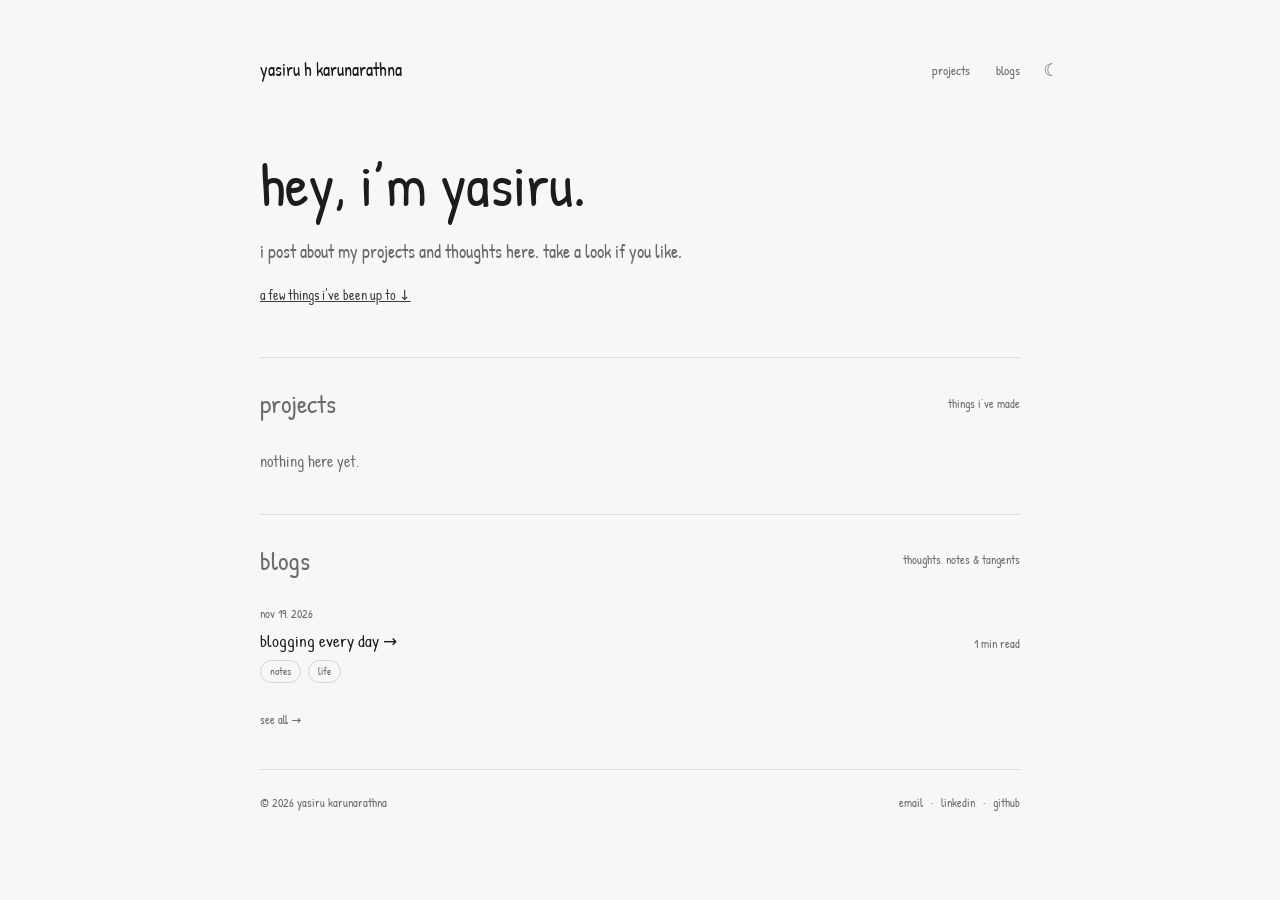
<file: index.html>
<!doctype html>
<html lang="en">
<head>
<meta charset="utf-8">
<meta name="viewport" content="width=device-width, initial-scale=1">
<meta name="color-scheme" content="light dark">
<meta name="theme-color" content="#f7f7f5" media="(prefers-color-scheme: light)">
<meta name="theme-color" content="#121212" media="(prefers-color-scheme: dark)">
<meta name="description" content="yasiru hasantha karunarathna (yasiru karunarathna, yasiru hasantha) — portfolio website: projects and blog posts.">
<meta name="author" content="yasiru hasantha karunarathna">
<meta property="og:title" content="heyyy">
<meta property="og:description" content="yasiru hasantha karunarathna (yasiru karunarathna, yasiru hasantha) — portfolio website: projects and blog posts.">
<title>heyyy</title>
<script>(()=>{const q=matchMedia('(prefers-color-scheme: dark)');let choice;try{choice=localStorage.getItem('theme')}catch{}const set=()=>{const dark=(choice==='dark'||(choice!=='light'&&q.matches));document.documentElement.dataset.theme=dark?'dark':'light';const b=document.querySelector('[data-theme-toggle]');if(b){b.setAttribute('aria-pressed',String(dark));b.setAttribute('aria-label',dark?'Switch to light theme':'Switch to dark theme');b.textContent=dark?'☀':'☾'}};set();q.addEventListener('change',set);document.addEventListener('DOMContentLoaded',()=>{set();document.querySelector('[data-theme-toggle]').addEventListener('click',()=>{choice=document.documentElement.dataset.theme==='dark'?'light':'dark';try{localStorage.setItem('theme',choice)}catch{}set()})})})();</script>
<link rel="icon" href="favicon.svg" type="image/svg+xml">
<link rel="stylesheet" href="css/style.css?v=fun5">
<link rel="preload" href="fonts/patrick-hand-latin-400-normal.woff2?v=fun5" as="font" type="font/woff2" crossorigin>

<script defer src="site.config.js?v=fun5"></script>
<script defer src="js/site.js?v=fun5"></script>
<script defer src="js/posts.js?v=fun6"></script>
</head>
<body data-page="home"><div class="page"><header class="navigation"><nav aria-label="Main navigation"><a class="name" href="index.html">yasiru h karunarathna</a><div class="nav-links"><a href="projects.html">projects</a><a href="blog.html">blogs</a><button type="button" data-theme-toggle aria-label="Switch to dark theme" aria-pressed="false">☾</button></div></nav></header><main><section class="intro"><h1 data-greeting>hey, i’m yasiru.</h1><div class="intro-copy" data-intro><p>i post about my projects and thoughts here. take a look if you like.</p></div><a class="intro-link" href="#projects">a few things I’ve been up to ↓</a></section><section id="projects" class="section"><div class="section-heading"><h2>projects</h2><span>things I’ve made</span></div><div class="post-list" data-post-list="projects" data-limit="2" aria-live="polite"><p class="status">Loading…</p></div><a class="see-all" hidden href="projects.html">see all →</a></section><section id="blogs" class="section"><div class="section-heading"><h2>blogs</h2><span>thoughts, notes &amp; tangents</span></div><div class="post-list" data-post-list="blog" data-limit="2" aria-live="polite"><p class="status">Loading…</p></div><a class="see-all" hidden href="blog.html">see all →</a></section></main><footer><div class="footer-row"><span data-footer-name>© 2026 yasiru karunarathna</span><div class="footer-links" data-footer-links><a href="mailto:itznotyasiru@gmail.com">email</a><span aria-hidden="true">·</span><a href="https://www.linkedin.com/in/yasiruhasantha/">linkedin</a><span aria-hidden="true">·</span><a href="https://github.com/yasiruhasantha">github</a></div></div></footer></div></body>
</html>
</file>
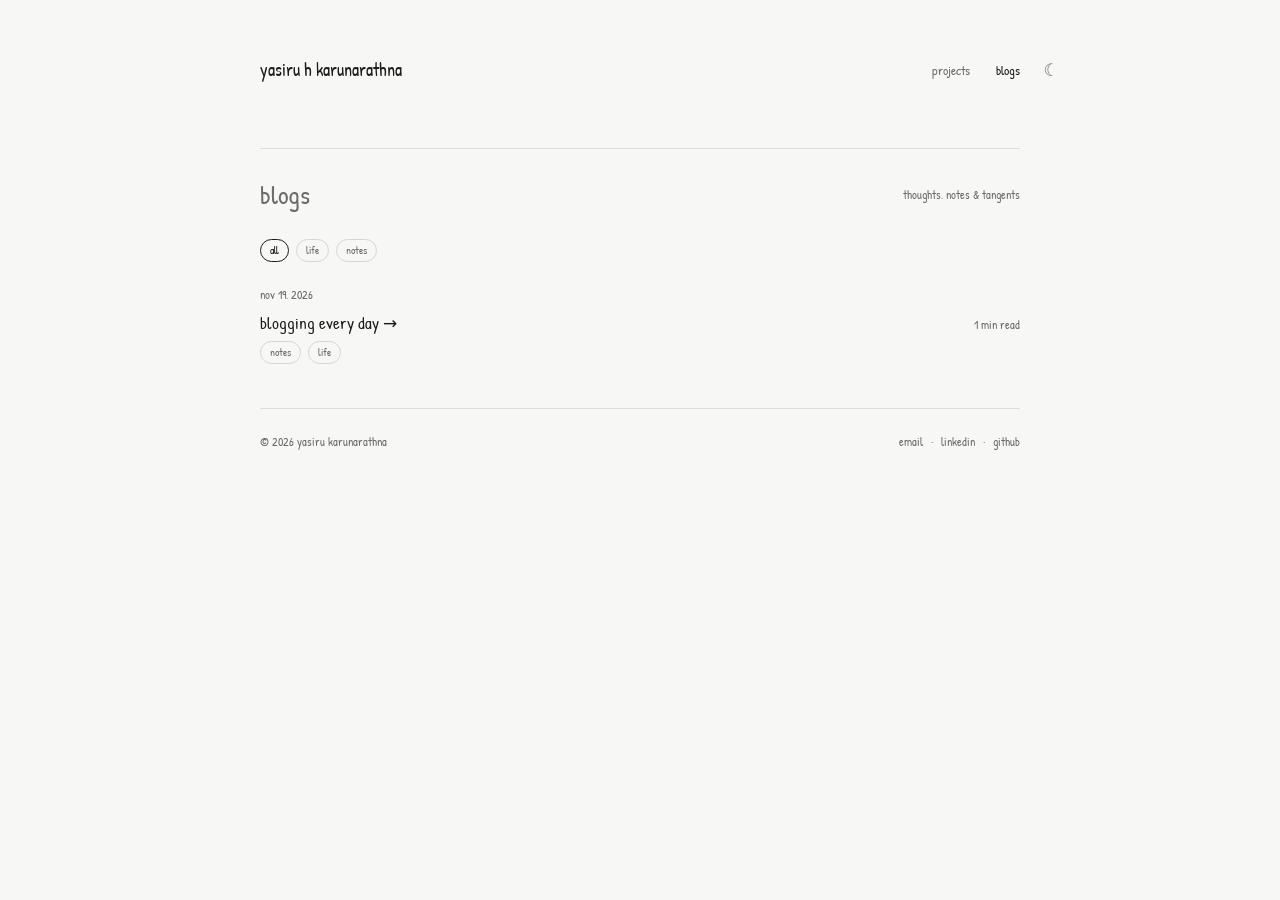
<file: blog.html>
<!doctype html>
<html lang="en">
<head>
<meta charset="utf-8">
<meta name="viewport" content="width=device-width, initial-scale=1">
<meta name="color-scheme" content="light dark">
<meta name="theme-color" content="#f7f7f5" media="(prefers-color-scheme: light)">
<meta name="theme-color" content="#121212" media="(prefers-color-scheme: dark)">
<meta name="description" content="yasiru hasantha karunarathna (yasiru karunarathna, yasiru hasantha) — portfolio website: projects and blog posts.">
<meta name="author" content="yasiru hasantha karunarathna">
<meta property="og:title" content="blogs · heyyy">
<meta property="og:description" content="yasiru hasantha karunarathna (yasiru karunarathna, yasiru hasantha) — portfolio website: projects and blog posts.">
<title>blogs · heyyy</title>
<script>(()=>{const q=matchMedia('(prefers-color-scheme: dark)');let choice;try{choice=localStorage.getItem('theme')}catch{}const set=()=>{const dark=(choice==='dark'||(choice!=='light'&&q.matches));document.documentElement.dataset.theme=dark?'dark':'light';const b=document.querySelector('[data-theme-toggle]');if(b){b.setAttribute('aria-pressed',String(dark));b.setAttribute('aria-label',dark?'Switch to light theme':'Switch to dark theme');b.textContent=dark?'☀':'☾'}};set();q.addEventListener('change',set);document.addEventListener('DOMContentLoaded',()=>{set();document.querySelector('[data-theme-toggle]').addEventListener('click',()=>{choice=document.documentElement.dataset.theme==='dark'?'light':'dark';try{localStorage.setItem('theme',choice)}catch{}set()})})})();</script>
<link rel="icon" href="favicon.svg" type="image/svg+xml">
<link rel="stylesheet" href="css/style.css?v=fun5">
<link rel="preload" href="fonts/patrick-hand-latin-400-normal.woff2?v=fun5" as="font" type="font/woff2" crossorigin>

<script defer src="site.config.js?v=fun5"></script>
<script defer src="js/site.js?v=fun5"></script>
<script defer src="js/posts.js?v=fun6"></script>
</head>
<body data-page="blog"><div class="page"><header class="navigation"><nav aria-label="Main navigation"><a class="name" href="index.html">yasiru h karunarathna</a><div class="nav-links"><a href="projects.html">projects</a><a href="blog.html" aria-current="page">blogs</a><button type="button" data-theme-toggle aria-label="Switch to dark theme" aria-pressed="false">☾</button></div></nav></header><main><section class="section archive"><div class="section-heading"><h1>blogs</h1><span>thoughts, notes &amp; tangents</span></div><div class="tag-filter" role="group" aria-label="Filter blogs by tag" data-tag-filter hidden></div><div class="post-list" data-post-list="blog" aria-live="polite"><p class="status">Loading…</p></div></section></main><footer><div class="footer-row"><span data-footer-name>© 2026 yasiru karunarathna</span><div class="footer-links" data-footer-links><a href="mailto:itznotyasiru@gmail.com">email</a><span aria-hidden="true">·</span><a href="https://www.linkedin.com/in/yasiruhasantha/">linkedin</a><span aria-hidden="true">·</span><a href="https://github.com/yasiruhasantha">github</a></div></div></footer></div></body>
</html>
</file>
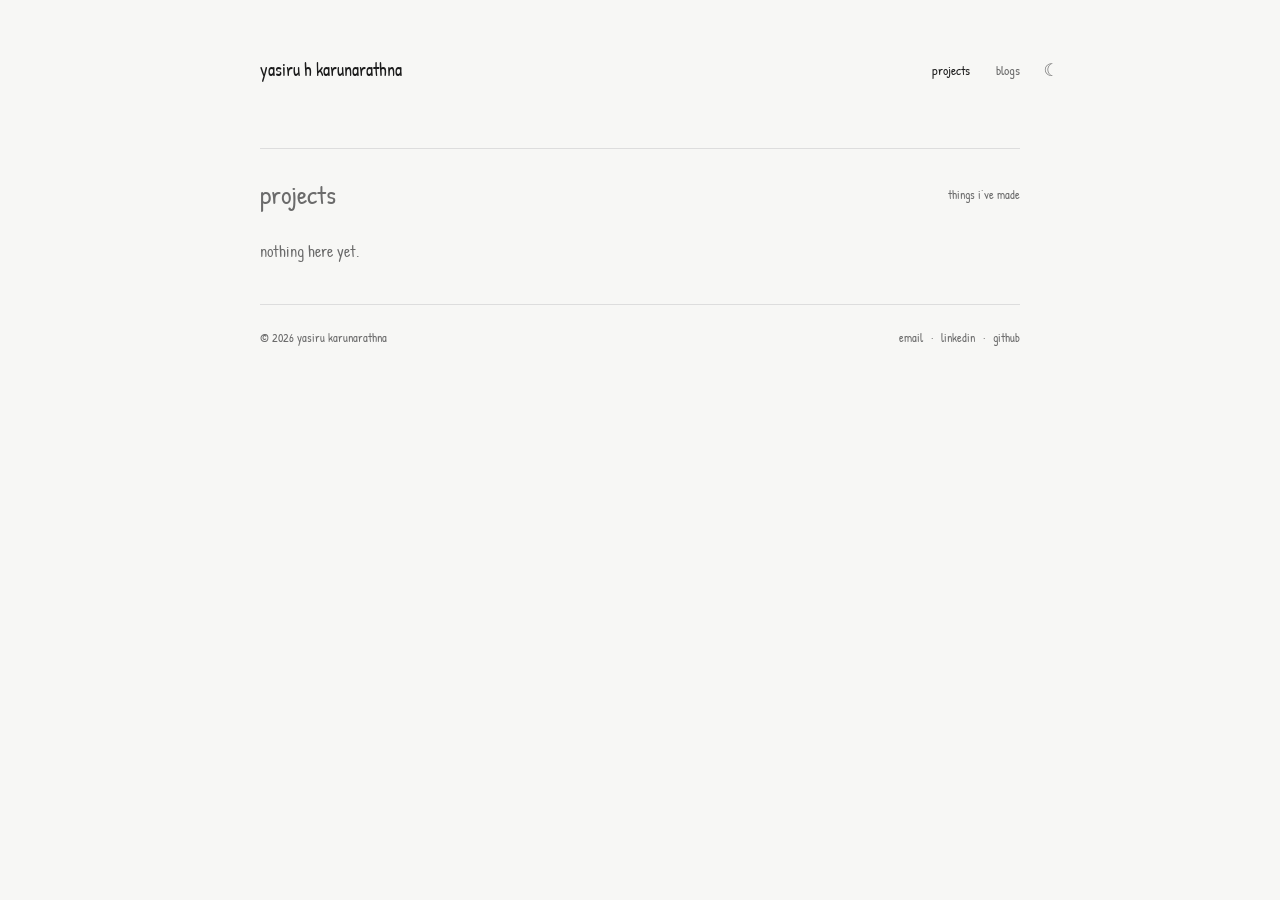
<file: projects.html>
<!doctype html>
<html lang="en">
<head>
<meta charset="utf-8">
<meta name="viewport" content="width=device-width, initial-scale=1">
<meta name="color-scheme" content="light dark">
<meta name="theme-color" content="#f7f7f5" media="(prefers-color-scheme: light)">
<meta name="theme-color" content="#121212" media="(prefers-color-scheme: dark)">
<meta name="description" content="yasiru hasantha karunarathna (yasiru karunarathna, yasiru hasantha) — portfolio website: projects and blog posts.">
<meta name="author" content="yasiru hasantha karunarathna">
<meta property="og:title" content="projects · heyyy">
<meta property="og:description" content="yasiru hasantha karunarathna (yasiru karunarathna, yasiru hasantha) — portfolio website: projects and blog posts.">
<title>projects · heyyy</title>
<script>(()=>{const q=matchMedia('(prefers-color-scheme: dark)');let choice;try{choice=localStorage.getItem('theme')}catch{}const set=()=>{const dark=(choice==='dark'||(choice!=='light'&&q.matches));document.documentElement.dataset.theme=dark?'dark':'light';const b=document.querySelector('[data-theme-toggle]');if(b){b.setAttribute('aria-pressed',String(dark));b.setAttribute('aria-label',dark?'Switch to light theme':'Switch to dark theme');b.textContent=dark?'☀':'☾'}};set();q.addEventListener('change',set);document.addEventListener('DOMContentLoaded',()=>{set();document.querySelector('[data-theme-toggle]').addEventListener('click',()=>{choice=document.documentElement.dataset.theme==='dark'?'light':'dark';try{localStorage.setItem('theme',choice)}catch{}set()})})})();</script>
<link rel="icon" href="favicon.svg" type="image/svg+xml">
<link rel="stylesheet" href="css/style.css?v=fun5">
<link rel="preload" href="fonts/patrick-hand-latin-400-normal.woff2?v=fun5" as="font" type="font/woff2" crossorigin>

<script defer src="site.config.js?v=fun5"></script>
<script defer src="js/site.js?v=fun5"></script>
<script defer src="js/posts.js?v=fun6"></script>
</head>
<body data-page="projects"><div class="page"><header class="navigation"><nav aria-label="Main navigation"><a class="name" href="index.html">yasiru h karunarathna</a><div class="nav-links"><a href="projects.html" aria-current="page">projects</a><a href="blog.html">blogs</a><button type="button" data-theme-toggle aria-label="Switch to dark theme" aria-pressed="false">☾</button></div></nav></header><main><section class="section archive"><div class="section-heading"><h1>projects</h1><span>things I’ve made</span></div><div class="tag-filter" role="group" aria-label="Filter projects by tag" data-tag-filter hidden></div><div class="post-list" data-post-list="projects" aria-live="polite"><p class="status">Loading…</p></div></section></main><footer><div class="footer-row"><span data-footer-name>© 2026 yasiru karunarathna</span><div class="footer-links" data-footer-links><a href="mailto:itznotyasiru@gmail.com">email</a><span aria-hidden="true">·</span><a href="https://www.linkedin.com/in/yasiruhasantha/">linkedin</a><span aria-hidden="true">·</span><a href="https://github.com/yasiruhasantha">github</a></div></div></footer></div></body>
</html>
</file>
<file: css/style.css>
@font-face{font-family:'Patrick Hand';src:url('../fonts/patrick-hand-latin-ext-400-normal.woff2?v=fun5') format('woff2');font-style:normal;font-weight:400;font-display:swap;unicode-range:U+0100-02BA,U+02BD-02C5,U+02C7-02CC,U+02CE-02D7,U+02DD-02FF,U+0304,U+0308,U+0329,U+1D00-1DBF,U+1E00-1E9F,U+1EF2-1EFF,U+2020,U+20A0-20AB,U+20AD-20C0,U+2113,U+2C60-2C7F,U+A720-A7FF}
@font-face{font-family:'Patrick Hand';src:url('../fonts/patrick-hand-latin-400-normal.woff2?v=fun5') format('woff2');font-style:normal;font-weight:400;font-display:swap;unicode-range:U+0000-00FF,U+0131,U+0152-0153,U+02BB-02BC,U+02C6,U+02DA,U+02DC,U+0304,U+0308,U+0329,U+2000-206F,U+20AC,U+2122,U+2191,U+2193,U+2212,U+2215,U+FEFF,U+FFFD}
:root{--bg:#f7f7f5;--primary:#1c1c1c;--muted:#6b6b6b;--accent:#3d3d3d;--divider:#dddddd;--code-bg:#eeeeec;--tag-border:#d6d6d6;--body:'Patrick Hand',system-ui,sans-serif;--mono:ui-monospace,monospace;color-scheme:light}
[data-theme="dark"]{--bg:#121212;--primary:#ededed;--muted:#9b9b9b;--accent:#cfcfcf;--divider:#2a2a2a;--code-bg:#1c1c1c;--tag-border:#333333;color-scheme:dark}
*{box-sizing:border-box}
[hidden]{display:none!important}
html{text-transform:lowercase}
body{margin:0;background:var(--bg);color:var(--primary);font-family:var(--body);font-weight:400;font-synthesis:style;line-height:1.55;text-transform:lowercase}
p,h1,h2,h3{margin:0}a{color:inherit;text-decoration:none;text-underline-position:from-font}a:hover{color:var(--primary)}a:focus-visible,button:focus-visible{outline:2px solid var(--accent);outline-offset:5px}
.page{width:min(760px,calc(100% - 40px));margin-inline:auto;padding-top:56px;padding-bottom:36px}
.navigation{padding-bottom:64px}
nav,.nav-links,.section-heading,.post-row,.footer-row{display:flex;align-items:center;justify-content:space-between}
.name{font-family:var(--body);font-size:18px;font-weight:400}
.nav-links{position:relative;gap:26px;font-size:13px;color:var(--muted)}
[data-theme-toggle]{position:absolute;left:calc(100% + 20px);padding:0;border:0;background:none;color:var(--muted);font:inherit;font-size:17px;line-height:1;cursor:pointer;width:22px;height:24px}
.intro{display:flex;flex-direction:column;align-items:flex-start;gap:18px;padding-bottom:52px}
.eyebrow{font-size:13px;color:var(--accent)}
h1{font-family:var(--body);font-size:60px;line-height:1.2;letter-spacing:normal;font-weight:400}
.intro-copy{font-size:18px;color:var(--muted)}
.intro-link{font-size:14px;font-weight:400;color:var(--accent);text-decoration:underline;text-underline-position:from-font}
.section{border-top:1px solid var(--divider);padding-top:26px;padding-bottom:40px;display:flex;flex-direction:column;gap:24px}
h2{font-family:var(--body);font-size:26px;font-weight:400;letter-spacing:normal;color:var(--muted)}
.section-heading{width:100%;gap:16px}
.section-heading span,.post-meta{font-family:var(--body);font-size:12px;color:var(--muted)}
.post-list{display:flex;flex-direction:column;gap:24px;width:100%}
.post-row{gap:20px;width:100%}
.post-left{display:flex;flex-direction:column;gap:5px;min-width:0}
.post-title{font-size:17px}
.post-description{font-size:16px;color:var(--muted)}
.post-meta{flex-shrink:0}
.blog-row{padding-bottom:4px}
footer{border-top:1px solid var(--divider);padding-top:24px;font-family:var(--body);font-size:12px;color:var(--muted)}
.footer-row{gap:16px}
.see-all{align-self:flex-start;font-family:var(--body);font-size:12px;color:var(--muted)}
.nav-links a[aria-current]{color:var(--primary)}
.footer-links{display:flex;gap:8px;flex-wrap:wrap}
.tags,.tag-filter{display:flex;gap:7px;flex-wrap:wrap}
.tag{display:inline-block;border:1px solid var(--tag-border);border-radius:20px;padding:2px 9px;color:var(--muted);font:inherit;font-family:var(--body);font-size:11px;line-height:1.55;background:transparent;overflow-wrap:anywhere}
button.tag{cursor:pointer}
.tag:hover,.tag[aria-pressed="true"]{color:var(--primary);border-color:var(--primary)}
.archive .section-heading h1{font-family:var(--body);font-size:26px;font-weight:400;letter-spacing:normal;line-height:1.55;color:var(--muted)}
#post>.tags{margin-bottom:18px}
.status{font-size:16px;color:var(--muted)}
.back-link{display:inline-block;font-size:13px;color:var(--accent);margin-bottom:24px}
.article-meta{font-family:var(--body);font-size:12px;color:var(--muted);margin-bottom:12px}
.article-title{font-size:46px;margin-bottom:28px}
#post{padding-bottom:40px}
.prose{font-size:18px;overflow-wrap:anywhere}
.prose>*+*{margin-top:20px}
.prose h2,.prose h3{font-family:var(--body);color:var(--primary);font-weight:400}
.prose h2{font-size:24px;margin-top:32px}
.prose h3{font-size:19px}
.prose a{color:var(--accent);text-decoration:underline}
.prose a:hover{color:var(--primary)}
.prose ul,.prose ol{padding-left:24px}
.prose blockquote{margin-left:0;margin-right:0;padding-left:20px;border-left:3px solid var(--divider);color:var(--muted)}
.prose pre{font-family:var(--mono);background:var(--code-bg);padding:20px;overflow-x:auto;border-radius:5px}
.prose code{font-family:var(--mono);font-size:.88em;background:var(--code-bg);padding:2px 4px;border-radius:3px}
.prose pre code{padding:0}
.prose img{max-width:100%;height:auto}
@media(max-width:900px){[data-theme-toggle]{position:relative;left:auto}.nav-links{gap:20px}}
@media(max-width:540px){.page{padding-top:32px}nav{flex-wrap:wrap;gap:20px}.navigation{padding-bottom:48px}.nav-links{gap:18px}h1{font-size:48px}.post-row,.footer-row{flex-wrap:wrap;gap:10px}.section-heading{flex-wrap:wrap;gap:6px}.post-left{flex:1 1 230px}.post-row>.post-meta{margin-left:auto}.article-title{font-size:40px}}

code,pre,[data-preserve-case],a[href^="mailto:"]{text-transform:none}

.prose strong,.prose b{font-weight:700;font-synthesis:weight;color:var(--primary)}

nav a,.footer-links a,.tag,.back-link{position:relative}
nav a::after,[data-theme-toggle]::after,.footer-links a::after,.back-link::after{content:'';position:absolute;left:0;top:50%;width:100%;height:max(100%,40px);transform:translateY(-50%)}
[data-theme-toggle]::after{width:40px;left:50%;transform:translate(-50%,-50%)}
@media(pointer:coarse){.tags,.tag-filter{row-gap:17px}.tag::after{content:'';position:absolute;left:0;top:50%;width:100%;height:max(100%,40px);transform:translateY(-50%)}}
</file>
